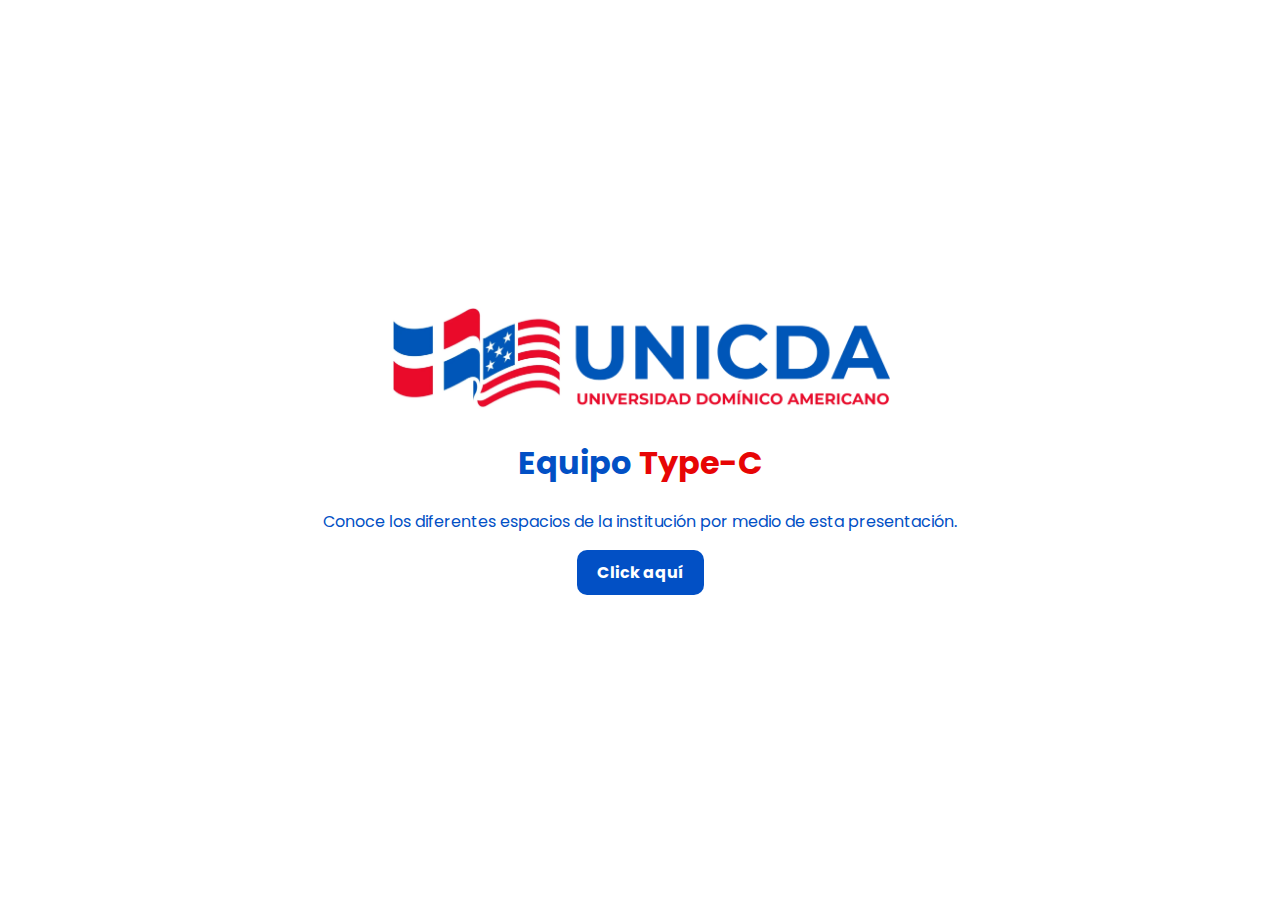
<file: index.html>
<!DOCTYPE html>
<html lang="en">
  <head>
    <meta charset="UTF-8" />
    <meta name="viewport" content="width=device-width, initial-scale=1.0" />
    <title>Rally</title>
    <link rel="stylesheet" href="style.css" />
    <link rel="preconnect" href="https://fonts.googleapis.com" />
    <link rel="preconnect" href="https://fonts.gstatic.com" crossorigin />
    <link
      href="https://fonts.googleapis.com/css2?family=Poppins:wght@100;400;700&display=swap"
      rel="stylesheet"
    />
  </head>
  <body>
    <div class="container">
      <div>
        <img class="logo" src="img/Logo-unicda-2048x431.webp" alt="Logo" />
      </div>

      <div class="info">
        <h1 class="team">Equipo <span class="name">Type-C</span></h1>
        <p>
          Conoce los diferentes espacios de la institución por medio de esta
          presentación.
        </p>
        <div class="button-container">
          <button id="menuButton">Click aquí</button>
        </div>
      </div>
    </div>

    <!-- Menu -->
    <div id="menu" class="menu">
      <div class="menu-content">
        <button id="closeMenu" class="close-button">◀</button>
        <button id="closeMenu" class="close-button2">▶</button>
        <div class="link">
          <nav>
            <a class="info-link" href="pages/info.html">Información</a>
            <a class="datos-link" href="pages/datos.html">Integrantes</a>
          </nav>
        </div>
      </div>
    </div>

    <script src="script.js"></script>
  </body>
</html>
</file>
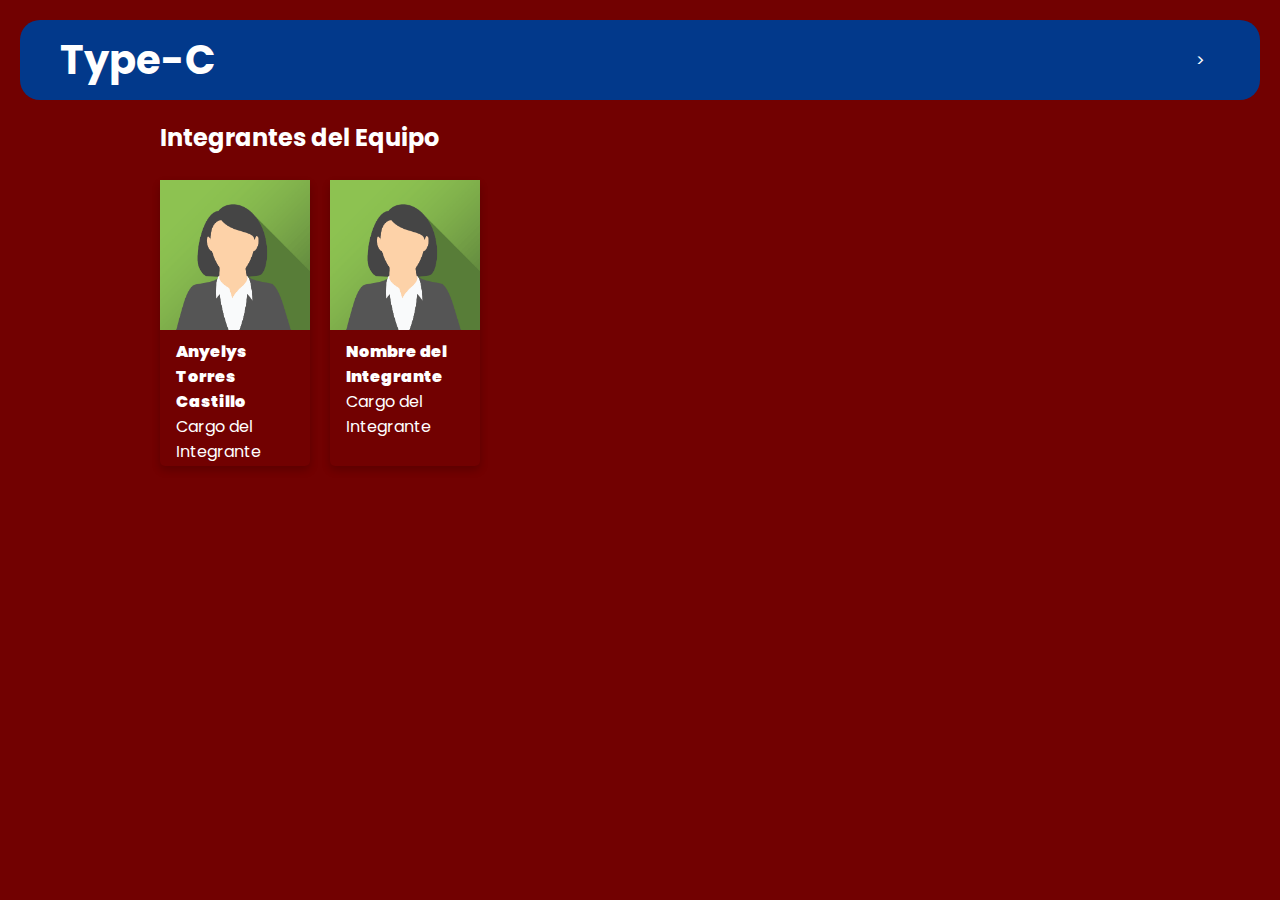
<file: pages/datos.html>
<!DOCTYPE html>
<html lang="es">

<head>
  <meta charset="UTF-8">
  <meta name="viewport" content="width=device-width, initial-scale=1.0">
  <meta name="description" content="Página de Integrantes del equipo">
  <meta name="keywords" content="integrantes, equipo, universidad">
  <title>Integrantes</title>
  <link rel="stylesheet" href="styles/info.css">
  <link
  href="https://fonts.googleapis.com/css2?family=Poppins:wght@100;400;700&display=swap"
  rel="stylesheet"
/>
</head>

<body>
  <header>
    <div class="container">
      <h1>Type-C</h1>
      <nav>
        <ul>
          <li><a href="../index.html"> ></a></li>
        </ul>
      </nav>
      <button class="menu-toggle">☰</button>
    </div>
  </header>

  <main>
    <article class="flex nuevo">
      <section class="">
        <h2>Integrantes del Equipo</h2>
        <br>
        <div class="info-div">
          <div class="flex">
            <!-- Miembros del equipo -->
            <div class="card">
              <img src="/img/img_avatar2.png" alt="Avatar" style="width:100%">
              <div class="container-img">
                <h4><b>Anyelys Torres Castillo</b></h4>
                <p>Cargo del Integrante</p>
              </div>
            </div>
            <!-- Repite el bloque de card para cada miembro -->
            <div class="card">
              <img src="/img/img_avatar2.png" alt="Avatar" style="width:100%">
              <div class="container-img">
                <h4><b>Nombre del Integrante</b></h4>
                <p>Cargo del Integrante</p>
              </div>
            </div>
            <!-- Añadir más tarjetas según sea necesario -->
          </div>
        </div>
      </section>
    </article>
  </main>

  <script>
    document.addEventListener('DOMContentLoaded', function () {
      const menuToggle = document.querySelector('.menu-toggle');
      const navMenu = document.querySelector('nav ul');

      menuToggle.addEventListener('click', function () {
        navMenu.classList.toggle('active');
      });
    });
  </script>
</body>

</html>
</file>
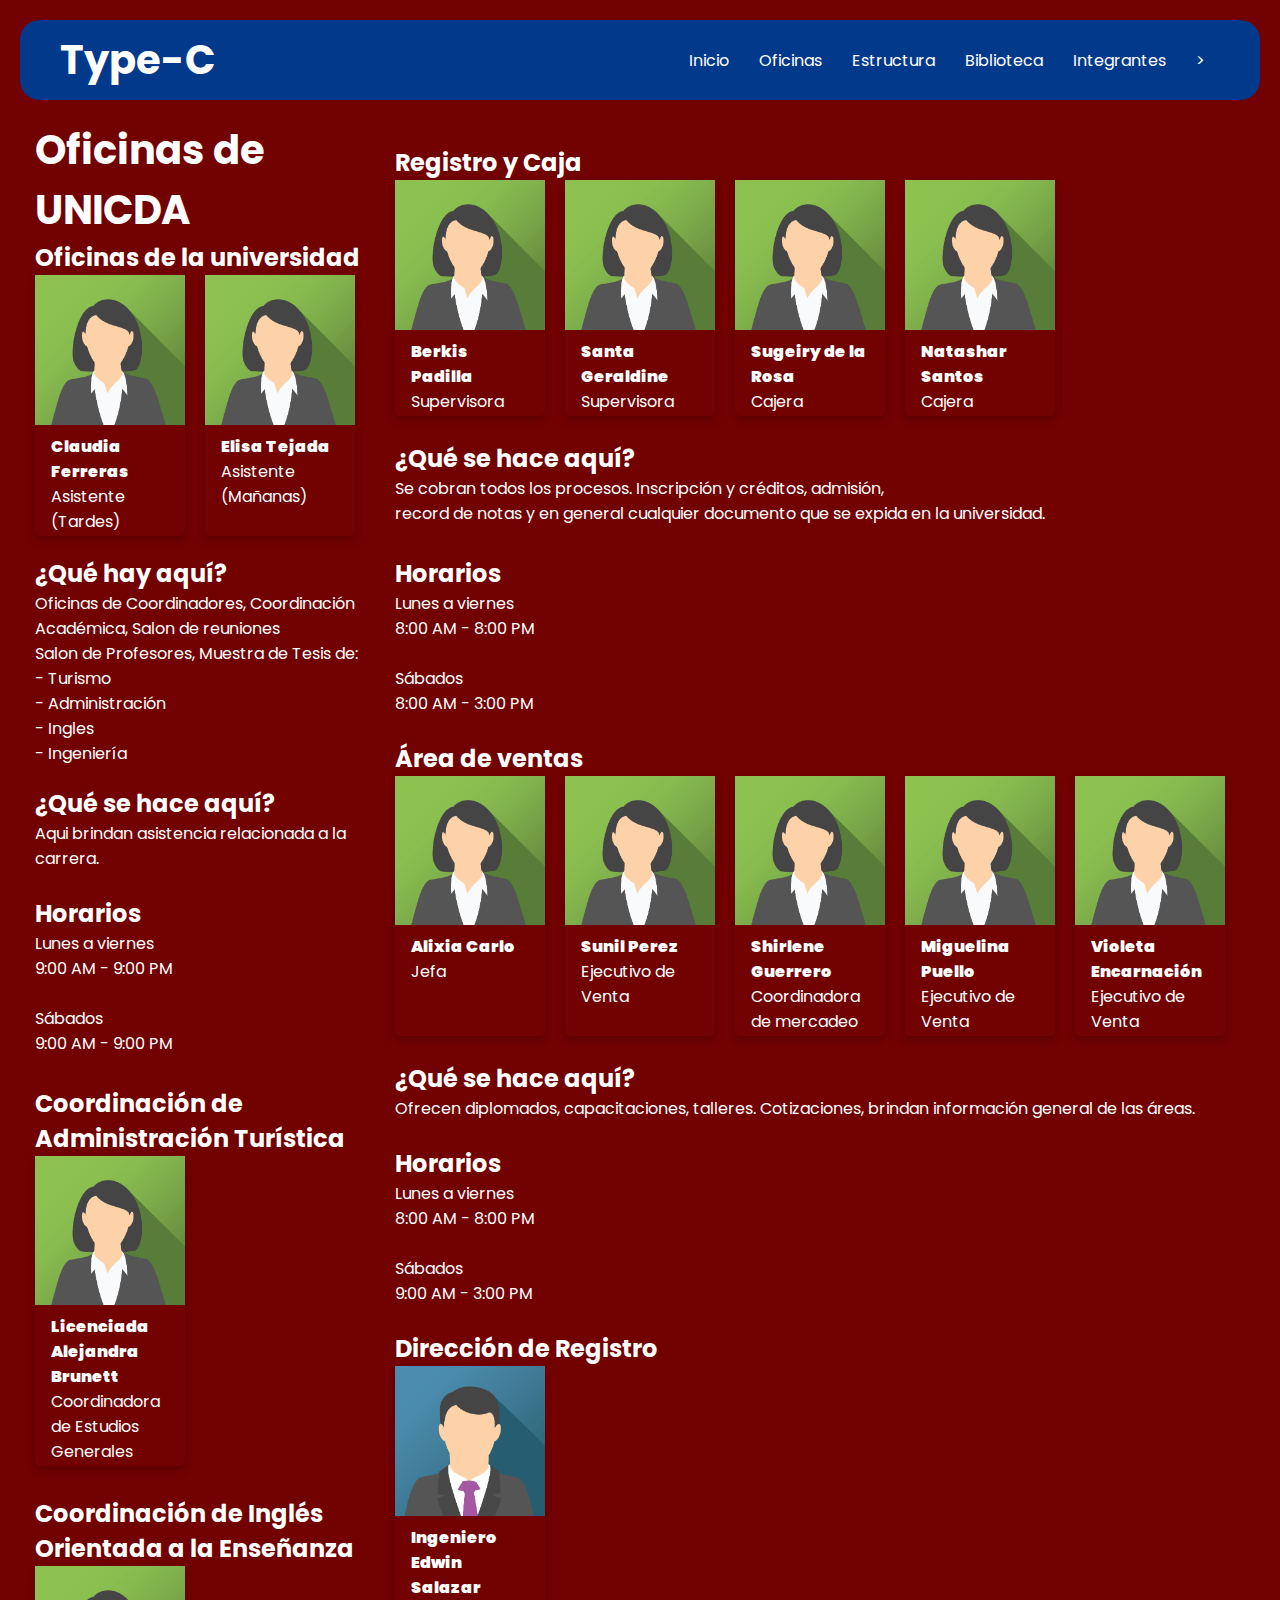
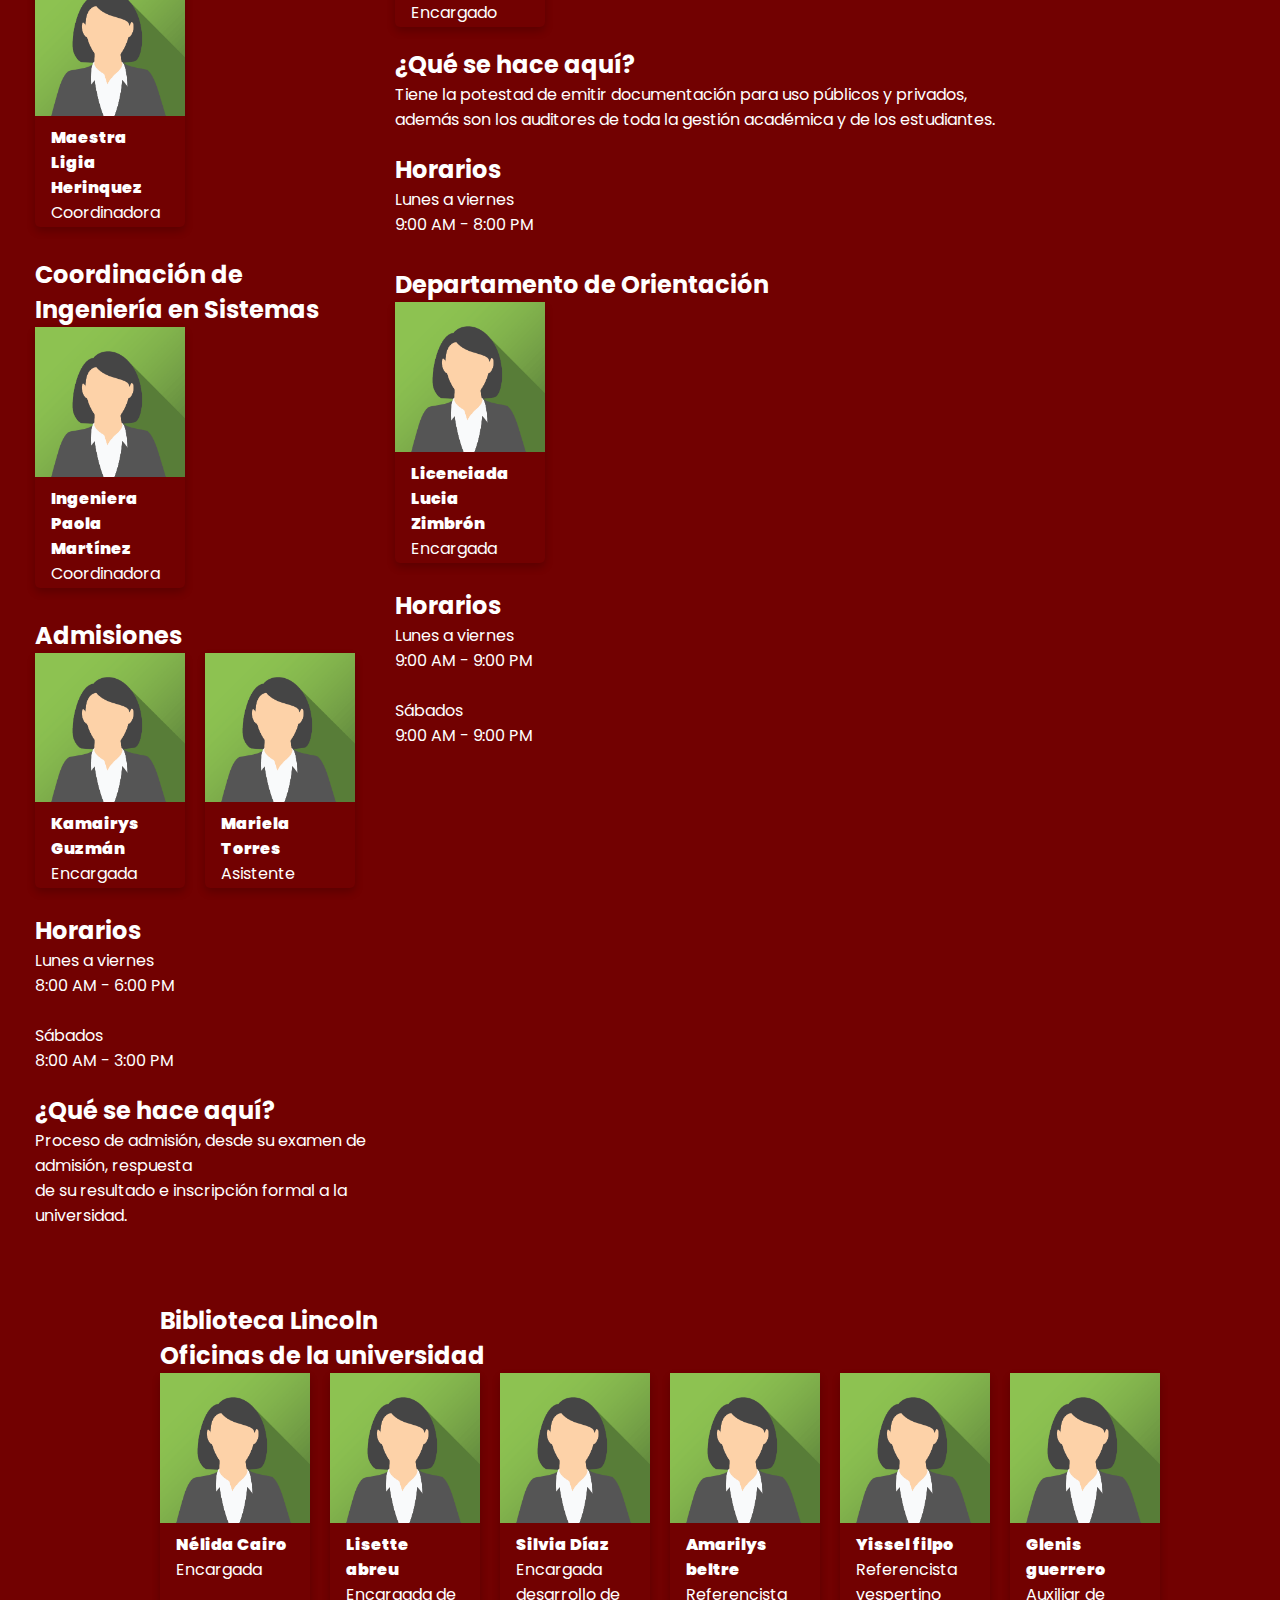
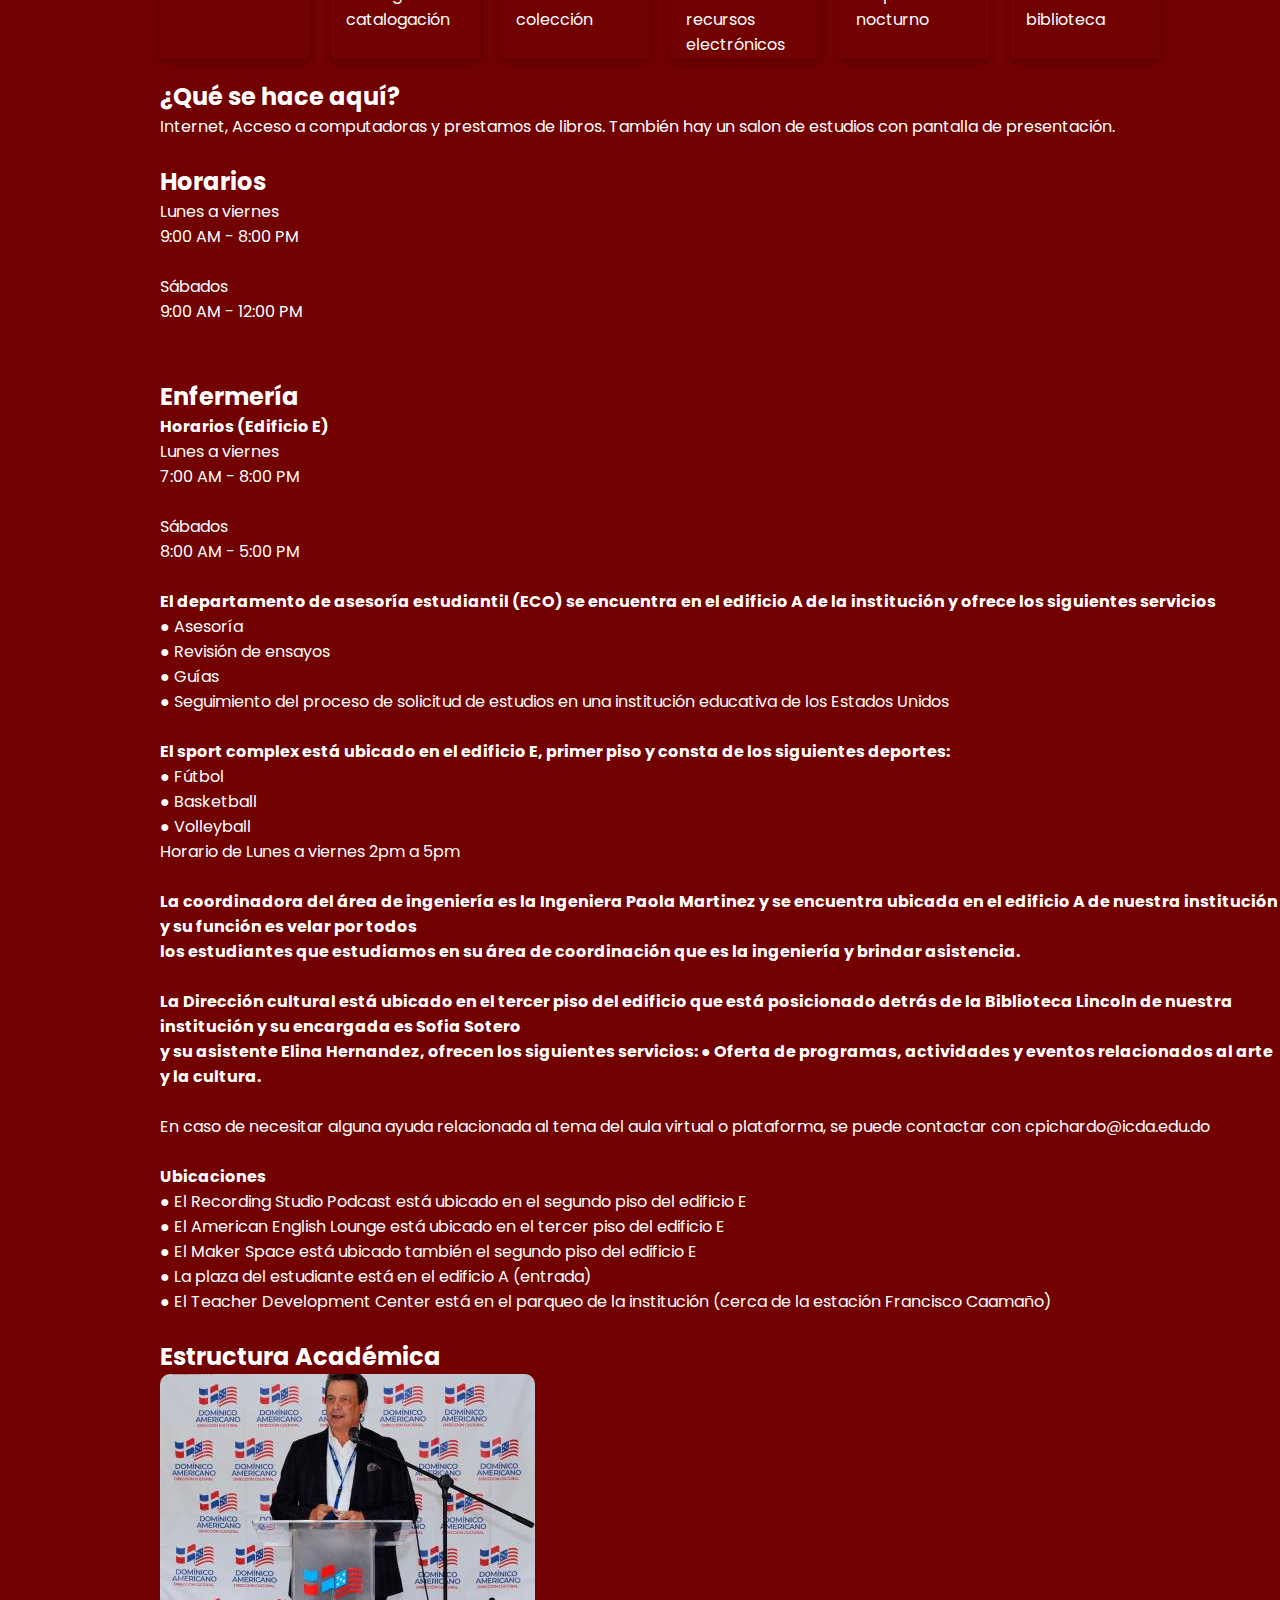
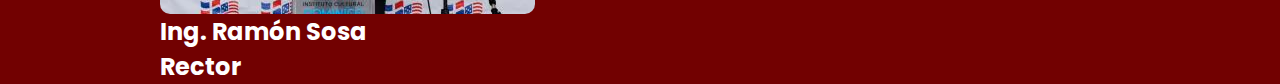
<file: pages/info.html>
<!DOCTYPE html>
<html lang="es">

<head>
  <meta charset="UTF-8">
  <meta name="viewport" content="width=device-width, initial-scale=1.0">
  <title>Header Responsive</title>
  <link rel="stylesheet" href="styles/info.css">
  <link
  href="https://fonts.googleapis.com/css2?family=Poppins:wght@100;400;700&display=swap"
  rel="stylesheet"
/>
</head>

<body>
  <header>
    <div class="container">
      <h1>Type-C</h1>
      <nav>
        <ul>
          <li><a href="#inicio">Inicio</a></li>
          <li><a href="#oficinas">Oficinas</a></li>
          <li><a href="#estructura">Estructura</a></li>
          <li><a href="#biblioteca">Biblioteca</a></li>
          <li><a href="datos.html">Integrantes</a></li>
          <li><a href="../index.html"> ></a></li>
        </ul>
      </nav>
      <button class="menu-toggle">☰</button>
    </div>
  </header>

  <article class="flex margin jc">
    <section class="mx" id="oficinas">
      <h1>Oficinas de UNICDA</h1>

      <div class="info-div">
        <h2>Oficinas de la universidad</h2>


        <div class="flex">
          <div class="card">
            <img src="/img/img_avatar2.png" alt="Avatar" style="width:100%">
            <div class="container-img">
              <h4><b>Claudia Ferreras</b></h4>
              <p>Asistente (Tardes)</p>
            </div>
          </div>

          <div class="card">
            <img src="/img/img_avatar2.png" alt="Avatar" style="width:100%">
            <div class="container-img">
              <h4><b>Elisa Tejada</b></h4>
              <p>Asistente (Mañanas)</p>
            </div>
          </div>
        </div>
        <div class="my">
          <h2>¿Qué hay aquí?</h2>

          <p>
            Oficinas de Coordinadores, Coordinación Académica, Salon de reuniones
            <br>
            Salon de Profesores, Muestra de Tesis de:

          </p>
          <p>
            - Turismo
            <br>
            - Administración
            <br>
            - Ingles
            <br>
            - Ingeniería

          </p>
        </div>

        <div class="my">
          <h2>¿Qué se hace aquí?</h2>
          <p>
            Aqui brindan asistencia relacionada a la carrera.
          </p>
        </div>
        <br>
        <div>
          <h2>Horarios</h2>
          <p>
          <div>Lunes a viernes</div>
          9:00 AM - 9:00 PM
          </p>
          <br>
          <p>
          <div>Sábados</div>
          9:00 AM - 9:00 PM
          </p>
        </div>
      </div>

      <div class="info-div">
        <h2>Coordinación de Administración Turística</h2>

        <div class="card">
          <img src="/img/img_avatar2.png" alt="Avatar" style="width:100%">
          <div class="container-img">
            <h4><b>Licenciada Alejandra Brunett</b></h4>
            <p>Coordinadora de Estudios Generales</p>
          </div>
        </div>
      </div>


      <div class="info-div">
        <h2>Coordinación de Inglés Orientada a la Enseñanza</h2>
        <div class="card">
          <img src="/img/img_avatar2.png" alt="Avatar" style="width:100%">
          <div class="container-img">
            <h4><b>Maestra Ligia Herinquez</b></h4>
            <p>Coordinadora</p>
          </div>
        </div>
      </div>

      <div class="info-div">
        <h2>Coordinación de Ingeniería en Sistemas</h2>
        <div class="card">
          <img src="/img/img_avatar2.png" alt="Avatar" style="width:100%">
          <div class="container-img">
            <h4><b>Ingeniera Paola Martínez</b></h4>
            <p>Coordinadora</p>
          </div>
        </div>
      </div>


      <div class="info-div">
        <h2>Admisiones</h2>
        <div class="flex">
          <div class="card">
            <img src="/img/img_avatar2.png" alt="Avatar" style="width:100%">
            <div class="container-img">
              <h4><b>Kamairys Guzmán</b></h4>
              <p>Encargada</p>
            </div>
          </div>
          <div class="card">
            <img src="/img/img_avatar2.png" alt="Avatar" style="width:100%">
            <div class="container-img">
              <h4><b>Mariela Torres</b></h4>
              <p>Asistente</p>
            </div>
          </div>
        </div>
        <br>
        <div>
          <h2>Horarios</h2>
          <p>
          <div>Lunes a viernes</div>
          8:00 AM - 6:00 PM
          </p>
          <br>
          <p>
          <div>Sábados</div>
          8:00 AM - 3:00 PM
          </p>
        </div>

        <div class="my">
          <h2>¿Qué se hace aquí?</h2>
          <p>
            Proceso de admisión, desde su examen de admisión, respuesta
            <br>
            de su resultado e inscripción formal a la universidad.
          </p>
        </div>
      </div>


    </section>

    <section class="">
      <br>
      <div class="info-div">
        <h2>Registro y Caja</h2>


        <div class="flex">
          <div class="card">
            <img src="/img/img_avatar2.png" alt="Avatar" style="width:100%">
            <div class="container-img">
              <h4><b>Berkis Padilla</b></h4>
              <p>Supervisora</p>
            </div>
          </div>

          <div class="card">
            <img src="/img/img_avatar2.png" alt="Avatar" style="width:100%">
            <div class="container-img">
              <h4><b>Santa Geraldine</b></h4>
              <p>Supervisora</p>
            </div>
          </div>
          <div class="card">
            <img src="/img/img_avatar2.png" alt="Avatar" style="width:100%">
            <div class="container-img">
              <h4><b>Sugeiry de la Rosa</b></h4>
              <p>Cajera</p>
            </div>
          </div>

          <div class="card">
            <img src="/img/img_avatar2.png" alt="Avatar" style="width:100%">
            <div class="container-img">
              <h4><b>Natashar Santos</b></h4>
              <p>Cajera</p>
            </div>
          </div>
        </div>
        <br>
        <h2>¿Qué se hace aquí?</h2>
        <p>
          Se cobran todos los procesos. Inscripción y créditos, admisión,
          <br>
          record de notas y en general cualquier documento que se expida en la universidad.
        </p>
      </div>
      <div>
        <h2>Horarios</h2>
        <p>
        <div>Lunes a viernes</div>
        8:00 AM - 8:00 PM
        </p>
        <br>
        <p>
        <div>Sábados</div>
        8:00 AM - 3:00 PM
        </p>
        <br>
        <h2>Área de ventas</h2>

        <div class="flex">
          <div class="card">
            <img src="/img/img_avatar2.png" alt="Avatar" style="width:100%">
            <div class="container-img">
              <h4><b>Alixia Carlo</b></h4>
              <p>Jefa</p>
            </div>
          </div>

          <div class="card">
            <img src="/img/img_avatar2.png" alt="Avatar" style="width:100%">
            <div class="container-img">
              <h4><b>Sunil Perez</b></h4>
              <p>Ejecutivo de Venta</p>
            </div>
          </div>
          <div class="card">
            <img src="/img/img_avatar2.png" alt="Avatar" style="width:100%">
            <div class="container-img">
              <h4><b>Shirlene Guerrero</b></h4>
              <p>Coordinadora de mercadeo</p>
            </div>
          </div>

          <div class="card">
            <img src="/img/img_avatar2.png" alt="Avatar" style="width:100%">
            <div class="container-img">
              <h4><b>Miguelina Puello</b></h4>
              <p>Ejecutivo de Venta</p>
            </div>
          </div>

          <div class="card">
            <img src="/img/img_avatar2.png" alt="Avatar" style="width:100%">
            <div class="container-img">
              <h4><b>Violeta Encarnación</b></h4>
              <p>Ejecutivo de Venta</p>
            </div>
          </div>
        </div>

        <br>
        <h2>¿Qué se hace aquí?</h2>
        <p>
          Ofrecen diplomados, capacitaciones, talleres. Cotizaciones, brindan información general de las áreas.
        </p>
      </div>
      <br>
      <div>
        <h2>Horarios</h2>
        <p>
        <div>Lunes a viernes</div>
        8:00 AM - 8:00 PM
        </p>
        <br>
        <p>
        <div>Sábados</div>
        9:00 AM - 3:00 PM
        </p>
        <br>
        <div class="info-div">
          <h2>Dirección de Registro</h2>
          <div class="card">
            <img src="/img/img_avatar.png" alt="Avatar" style="width:100%">
            <div class="container-img">
              <h4><b>Ingeniero Edwin Salazar</b></h4>
              <p>Encargado</p>
            </div>
          </div>

          <div class="my">
            <h2>¿Qué se hace aquí?</h2>
            <p>
              Tiene la potestad de emitir documentación para uso públicos y privados,
              <br>
              además son los auditores de toda la gestión académica y de los estudiantes.
            </p>
          </div>

          <div class="my">
            <h2>Horarios</h2>
            <p>
            <div>Lunes a viernes</div>
            9:00 AM - 8:00 PM
            </p>

          </div>
        </div>


        <div class="info-div">
          <h2>Departamento de Orientación</h2>
          <div class="card">
            <img src="/img/img_avatar2.png" alt="Avatar" style="width:100%">
            <div class="container-img">
              <h4><b>Licenciada Lucia Zimbrón</b></h4>
              <p>Encargada</p>
            </div>
          </div>
          <br>
          <div>
            <h2>Horarios</h2>
            <p>
            <div>Lunes a viernes</div>
            9:00 AM - 9:00 PM
            </p>
            <br>
            <p>
            <div>Sábados</div>
            9:00 AM - 9:00 PM
            </p>
          </div>
        </div>

    </section>
  </article>
  <br>
  <article class="flex nuevo">
    <section class="" id="biblioteca">
      <h2>Biblioteca Lincoln</h2>
      <div class="info-div">
        <h2>Oficinas de la universidad</h2>


        <div class="flex">
          <div class="card">
            <img src="/img/img_avatar2.png" alt="Avatar" style="width:100%">
            <div class="container-img">
              <h4><b>Nélida Cairo</b></h4>
              <p>Encargada</p>
            </div>
          </div>

          <div class="card">
            <img src="/img/img_avatar2.png" alt="Avatar" style="width:100%">
            <div class="container-img">
              <h4><b>Lisette abreu</b></h4>
              <p>Encargada de catalogación</p>
            </div>
          </div>

          <div class="card">
            <img src="/img/img_avatar2.png" alt="Avatar" style="width:100%">
            <div class="container-img">
              <h4><b>Silvia Díaz</b></h4>
              <p>Encargada desarrollo de colección</p>
            </div>
          </div>

          <div class="card">
            <img src="/img/img_avatar2.png" alt="Avatar" style="width:100%">
            <div class="container-img">
              <h4><b>Amarilys beltre</b></h4>
              <p>Referencista recursos electrónicos</p>
            </div>
          </div>

          <div class="card">
            <img src="/img/img_avatar2.png" alt="Avatar" style="width:100%">
            <div class="container-img">
              <h4><b>Yissel filpo</b></h4>
              <p>Referencista vespertino nocturno</p>
            </div>
          </div>

          <div class="card">
            <img src="/img/img_avatar2.png" alt="Avatar" style="width:100%">
            <div class="container-img">
              <h4><b>Glenis guerrero</b></h4>
              <p>Auxiliar de biblioteca</p>
            </div>
          </div>
        </div>

        <div class="my">
          <h2>¿Qué se hace aquí?</h2>
          <p>
            Internet, Acceso a computadoras y prestamos de libros. También hay un salon de estudios con pantalla de
            presentación.
          </p>
        </div>
        <br>
        <div>
          <h2>Horarios</h2>
          <p>
          <div>Lunes a viernes</div>
          9:00 AM - 8:00 PM
          </p>
          <br>
          <p>
          <div>Sábados</div>
          9:00 AM - 12:00 PM
          </p>
        </div>
      </div>
  </article>

  <br>

  <article class="flex nuevo">
    <section class="">
      <h2>Enfermería</h2>
      <div class="flex jc fd">
        <div>
          <h4>Horarios  (Edificio E)</h4>
          <p>
          <div>Lunes a viernes</div>
          7:00 AM - 8:00 PM
          </p>
          <br>
          <p>
          <div>Sábados</div>
          8:00 AM - 5:00 PM
          </p>
        </div>
    </section>
  </article>
<br>
  <article class="flex nuevo">

    <p>
      <strong>El departamento de asesoría estudiantil (ECO) se encuentra en el edificio A de la institución y ofrece los
      siguientes servicios</strong>
      <br>
      ● Asesoría
      <br>
      ● Revisión de ensayos
      <br>
      ● Guías
      <br>
      ● Seguimiento del proceso de solicitud de estudios en una institución educativa de los Estados Unidos
      <br>
      <br>
      <strong>El sport complex está ubicado en el edificio E, primer piso y consta de los siguientes deportes:</strong>
      <br>
      ● Fútbol
      <br>
      ● Basketball
      <br>
      ● Volleyball
      <br>
      Horario de Lunes a viernes 2pm a 5pm
    </p>


  </article>
<br>

  <article class="flex nuevo">
    <p>
      <strong>La coordinadora del área de ingeniería es la Ingeniera Paola Martinez y se encuentra ubicada en el edificio A de 
      nuestra institución y su función es velar por todos <br> los estudiantes que estudiamos en su área de coordinación que 
      es la ingeniería y brindar asistencia.</strong>
<br>
<br>
<strong>La Dirección cultural está ubicado en el tercer piso del edificio que está posicionado detrás de la Biblioteca Lincoln de nuestra institución y su encargada es Sofia Sotero <br>
   y su asistente Elina Hernandez, ofrecen los siguientes servicios:
●	Oferta de programas, actividades y eventos relacionados al arte y la cultura.</strong>

<br>
<br>
En caso de necesitar alguna ayuda relacionada al tema del aula virtual o plataforma, se puede contactar con cpichardo@icda.edu.do

<br><br>
<strong> Ubicaciones </strong>
<br>
●	El Recording Studio Podcast está ubicado en el segundo piso del edificio E
<br>
●	El American English Lounge está ubicado en el tercer piso del edificio E
<br>
●	El Maker Space está ubicado también el segundo piso del edificio E
<br>
●	La plaza del estudiante está en el edificio A (entrada)
<br>
●	El Teacher Development Center está en el parqueo de la institución (cerca de la estación Francisco Caamaño)

    </p>

  </article>

  <br>
  <article class="flex nuevo">
    <section class="" id="estructura">
      <h2>Estructura Académica</h2>
      <div class="flex jc fd">
        <img src="/img/image.png" alt="Rector">
        <h2> Ing. Ramón Sosa</h2>
        <h2>Rector</h2>
    </section>
  </article>
  <script>
    document.addEventListener('DOMContentLoaded', function () {
      const menuToggle = document.querySelector('.menu-toggle');
      const navMenu = document.querySelector('nav ul');

      menuToggle.addEventListener('click', function () {
        navMenu.classList.toggle('active');
      });
    });
  </script>
</body>

</html>
</file>
<file: style.css>
* {
  box-sizing: border-box;
  font-family: 'Poppins', sans-serif;
}

body {
  font-family: 'Poppins', sans-serif;
  margin: 0;
  padding: 0;
  overflow: hidden;
}

.container {
  display: flex;
  flex-direction: column;
  align-items: center;
  justify-content: center;
  height: 100vh;
  text-align: center;
}

.logo {
  width: 500px;
}

button {
  background-color: #0250c5;
  border: none;
  color: white;
  font-weight: 700;
  padding: 10px 20px;
  font-size: 16px;
  cursor: pointer;
  border-radius: 10px;
  transition: background-color 0.3s ease, transform 0.2s ease;
}

button:hover {
  background-color: #e70505;
  transform: scale(1.05);
}

.team {
  color: #0250c5;
}

.name {
  color: #e70505;
}

.info p {
  color: #0250c5;
}

/* Menú */
.menu {
  position: fixed;
  top: 0;
  left: 0;
  width: 100%;
  height: 100%;
  background: radial-gradient(circle at left, #e70505 50%, #0250c5 50%);
  transform: translateY(-100%);
  transition: transform 0.5s ease-in-out, opacity 0.5s ease-in-out;
  display: flex;
  justify-content: center;
  align-items: center;
  z-index: 1000;
  opacity: 0;
  padding: 10%;
}

.menu-content {
  text-align: center;
  color: white;
  position: relative;
  padding: 20px;
  border-radius: 10px;
  width: 100%;
}

.close-button {
  background: transparent;
  border: 1px solid white;
  color: white;
  font-size: 20px;
  cursor: pointer;

  display: flex;
  justify-content: center;
  align-items: center;


  position: absolute;
  padding: 4px 10px;
  top: 350px;
  left: 20px;

}

.close-button2 {
  background: transparent;
  border: 1px solid white;
  color: white;
  font-size: 20px;
  cursor: pointer;

  display: flex;
  justify-content: center;
  align-items: center;


  position: absolute;
  padding: 4px 10px;
  top: 350px;
  left: 70px;
}


.close-button:hover,
.close-button2:hover {
  background-color: #0250c5;
}

.menu.open {
  transform: translateY(0);
  opacity: 1;
}


.link nav {
  width: 100%;
  justify-content: space-between;
  display: flex;
}

.menu-content a {
  color: white;
  text-decoration: none;
  display: block;
  padding: 10px;
  transition: background-color 0.3s ease, color 0.3s ease;
  font-size: 4rem;
  font-weight: 700;
  cursor: pointer;
  transition: all 0.3s ease, color 0.3s ease;
}


.info-link:hover {
  color: #3078e4;
}

.datos-link:hover {
  color: #e70505;
}

/* Animaciones adicionales */
@keyframes slideIn {
  from {
    transform: translateY(-100%);
    opacity: 0;
  }

  to {
    transform: translateY(0);
    opacity: 1;
  }
}

@keyframes fadeIn {
  from {
    opacity: 0;
  }

  to {
    opacity: 1;
  }
}
</file>
<file: pages/styles/info.css>
*{
    box-sizing: border-box;
    font-family: 'Poppins', sans-serif;
    margin: 0;
    padding: 0;
} 
body{
    background-color: #720101;
    color: #fff;
}

h1{
    font-size: 40px;
}
header {
    background-color: #02398b;
    color: #fff;
    padding: 10px 0;
    margin: 20px;
    border-radius: 20px;
}

.container {
    max-width: 1200px;
    margin: 0 auto;
    padding: 0 20px;
    display: flex;
    justify-content: space-between;
    align-items: center;
}

h1 {
    margin: 0;
}

nav ul {
    list-style: none;
    margin: 0;
    padding: 0;
    display: flex;
}

nav ul li {
    margin: 0 15px;
}

nav ul li a {
    color: #fff;
    text-decoration: none;
}

.menu-toggle {
    display: none;
    background: none;
    border: none;
    font-size: 24px;
    color: #fff;
}

.card {
    /* Add shadows to create the "card" effect */
    box-shadow: 0 4px 8px 0 rgba(0,0,0,0.2);
    transition: 0.3s;
    border-radius: 5px; /* 5px rounded corners */
    width: 150px;
    margin-right: 20px;
  }
  
  /* On mouse-over, add a deeper shadow */
  .card:hover {
    box-shadow: 0 8px 16px 0 rgba(0,0,0,0.2);
  }
  
  /* Add some padding inside the card container */
  .container-img {
    padding: 2px 16px;
  }

  .flex{
    display: flex;
  }

  .jc{
    justify-content: center;
  }


  .margin{
    margin: 20px 50px;
  }
  
  .info-div{
    margin-bottom: 30px;
  }

  .my{
    margin-top: 20px;
  }

  .mx{
    margin-right: 20px;
  }

  .fd{
    flex-direction: column;
  }

  .fd img{
    border-radius: 10px;
  }

  .nuevo{
    margin-left: 12.5%;
  }

  html {
    scroll-behavior: smooth;
  }
/* Estilos para dispositivos móviles */
@media (max-width: 768px) {
    nav ul {
        display: none;
        flex-direction: column;
        width: 100%;
        text-align: center;
        background-color: #333;
    }

    nav ul.active {
        display: flex;
    }

    nav ul li {
        margin: 10px 0;
    }

    .menu-toggle {
        display: block;
    }
}
</file>
